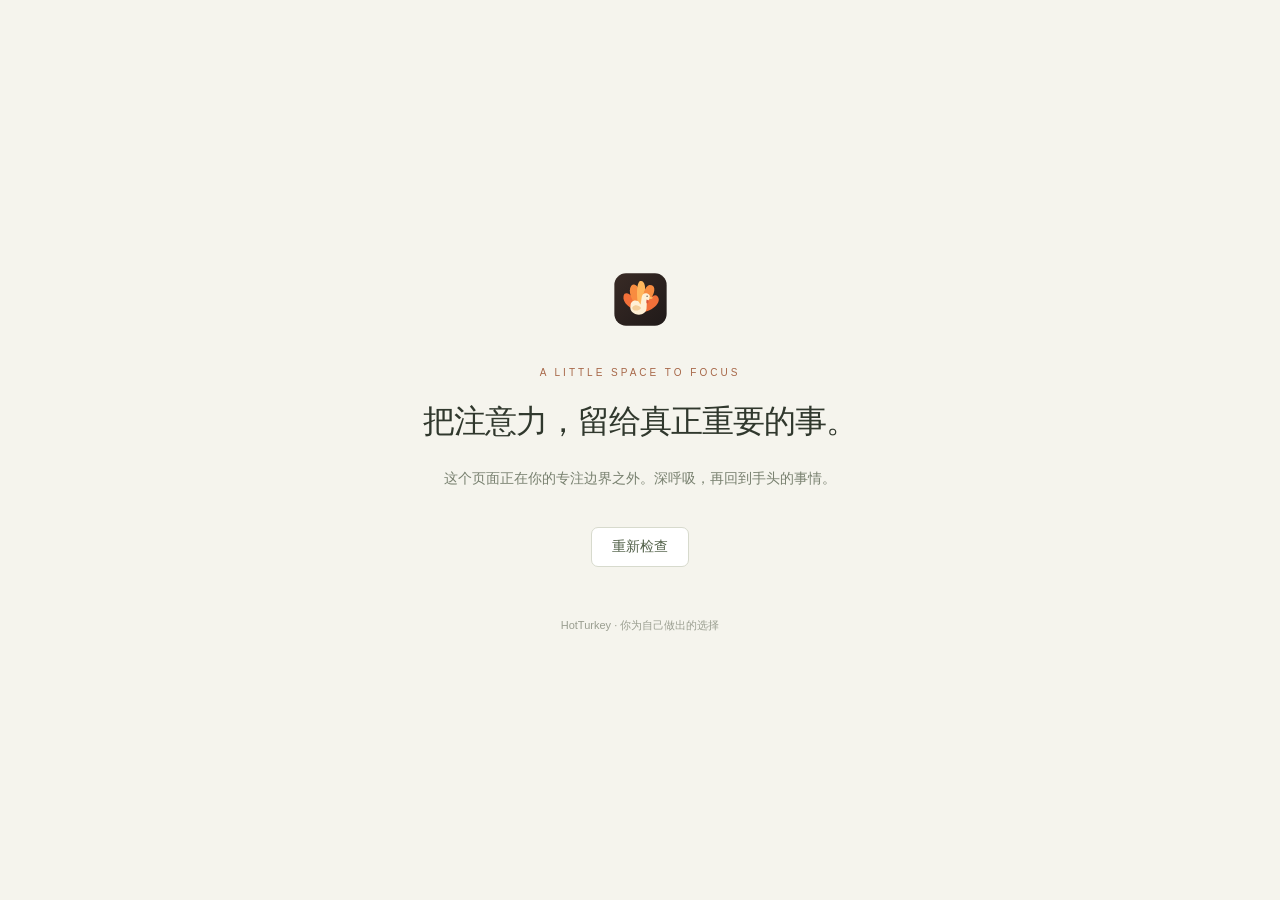
<file: extension/blocked.html>
<!doctype html><html lang="zh-CN"><head><meta charset="utf-8"><meta name="viewport" content="width=device-width,initial-scale=1"><title>HotTurkey · 留在专注里</title><link rel="stylesheet" href="blocked.css"><script src="blocked.js" defer></script></head><body><main><img src="icon.svg" alt="HotTurkey"><p class="eyebrow">A LITTLE SPACE TO FOCUS</p><h1>把注意力，留给真正重要的事。</h1><p class="message">这个页面正在你的专注边界之外。深呼吸，再回到手头的事情。</p><div id="details"></div><section id="tab-section" hidden><h2>仅放行当前标签页</h2><p class="message">只跳过所选规则的网站拦截。其他标签页、应用及其他规则继续生效；到期或关闭标签页后失效。</p><div id="tab-actions"></div></section><p id="tab-unavailable" class="message" hidden>更新桌面后台和浏览器扩展后，可临时放行当前标签页。</p><div id="breaks"></div><p id="error" role="status"></p><button id="retry">重新检查</button><small>HotTurkey · 你为自己做出的选择</small></main></body></html>
</file>
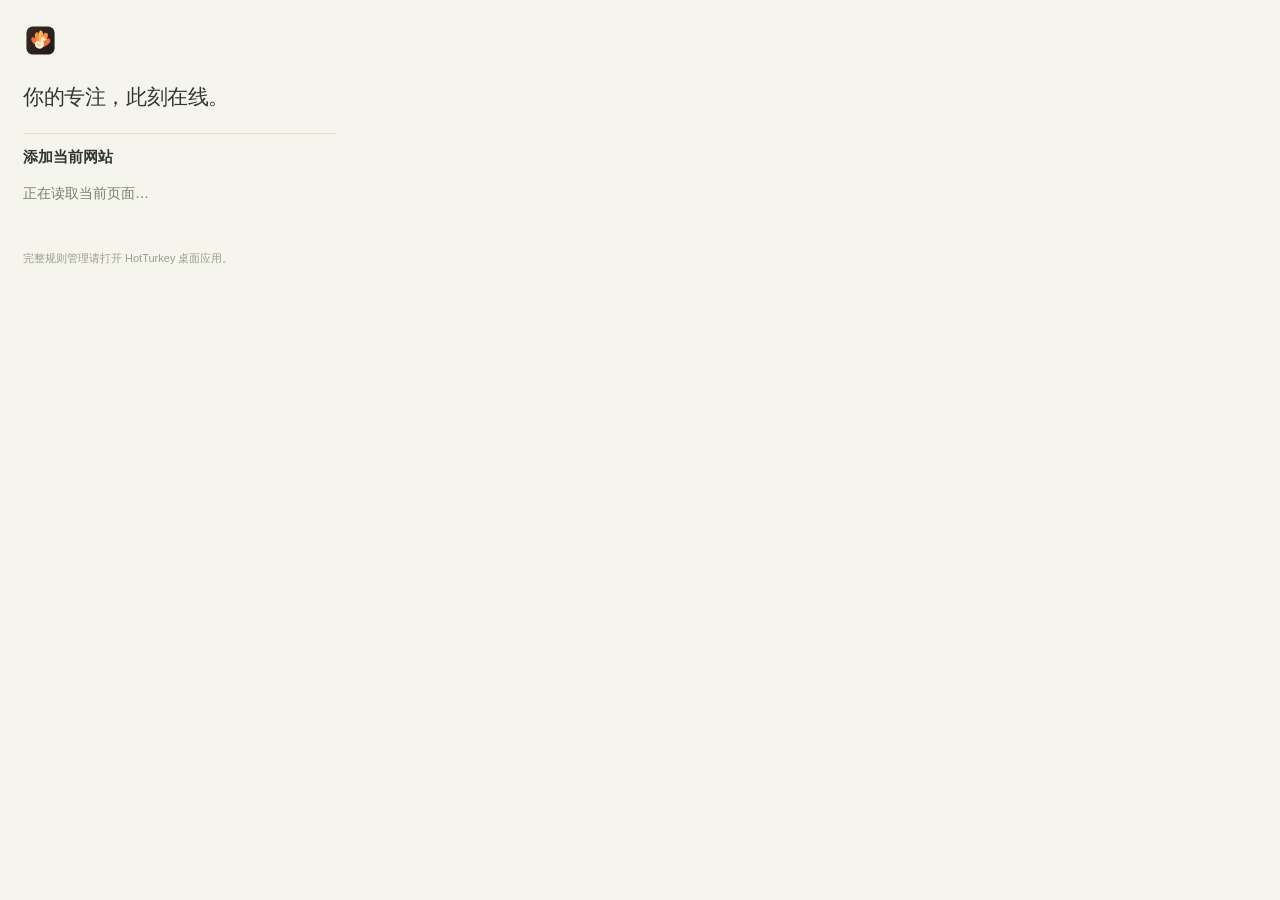
<file: extension/popup.html>
<!doctype html><html lang="zh-CN"><head><meta charset="utf-8"><title>HotTurkey</title><link rel="stylesheet" href="blocked.css"><script src="popup.js" defer></script></head><body class="popup"><main><img src="icon.svg" alt=""><h1>你的专注，此刻在线。</h1><p id="connection"></p><section id="quick-add"><h2>添加当前网站</h2><p id="add-hint" class="message">正在读取当前页面…</p><form id="add-form" hidden><div id="add-password-row" hidden><label for="add-password">设置密码</label><input id="add-password" type="password" autocomplete="off" maxlength="5000"><button id="load-rules" type="button">验证并读取规则</button></div><div id="add-choices" hidden><label for="add-scope">屏蔽范围</label><select id="add-scope"><option value="domain">域名及其子域名</option><option value="page">当前路径（不含查询参数）</option></select><p id="add-preview"></p><label for="add-rule">添加到规则</label><select id="add-rule"></select><button id="add-submit" type="submit">添加屏蔽网站</button></div></form><p id="add-result" role="status"></p><p id="add-error" role="alert"></p></section><div id="blocks"></div><small>完整规则管理请打开 HotTurkey 桌面应用。</small></main></body></html>
</file>
<file: extension/blocked.css>
:root{color-scheme:light dark}*{box-sizing:border-box}body{margin:0;background:#f5f4ed;color:#30382d;font:14px -apple-system,BlinkMacSystemFont,sans-serif;display:grid;min-height:100vh;place-items:center}main{text-align:center;max-width:740px;padding:65px 35px}img{width:65px;height:65px;border-radius:20px;margin-bottom:22px}.eyebrow{font-size:10px;letter-spacing:3px;color:#a76748}h1{font-size:32px;font-weight:500;letter-spacing:-1px;margin:22px 0}.message{font-size:14px;color:#78806f;line-height:1.8}#details{margin:30px 0 20px;font-size:12px;color:#7f856f}button{font:inherit;border:1px solid #d7dacd;border-radius:7px;background:#fff;padding:10px 20px;cursor:pointer;color:#526149;margin:6px}small{display:block;margin-top:45px;font-size:11px;color:#9a9e90}#error{font-size:12px;color:#b95636}textarea,input{display:block;width:100%;margin:12px auto;padding:12px;border:1px solid #d7dacd;border-radius:7px;font:13px monospace;background:#fff;color:#30382d}.challenge{max-width:500px;padding:15px;margin:10px auto;background:#eaece2;font:13px monospace;word-break:break-all;user-select:none}#breaks{margin-top:15px}.break-item{margin:15px auto;padding:15px;border:1px solid #dde0d3;border-radius:8px;max-width:540px}body.popup{min-height:0;width:330px;display:block}body.popup main{padding:23px;text-align:left}body.popup h1{font-size:21px;letter-spacing:-.4px}body.popup img{width:35px;height:35px;margin:0}.status-item{padding:12px 0;border-top:1px solid #dde0d3;font-size:12px}.status-item p{color:#78806f;font-size:11px;margin:5px 0}.online{color:#53715a}.offline{color:#b95636}
#tab-section{margin:30px auto 20px;max-width:560px}#tab-section h2{font-size:17px;font-weight:500}#tab-section .message,.break-item p{font-size:12px;line-height:1.7;color:#78806f}.break-item label{display:block;margin:14px 0 8px;font-size:12px}.break-item input[type=number]{display:inline-block;width:90px;margin:0 0 0 10px;padding:8px}button:disabled{cursor:wait;opacity:.55}[hidden]{display:none!important}
body.popup{width:360px;max-height:580px;overflow:auto}#quick-add{border-top:1px solid #dde0d3;margin-top:18px;padding-top:14px}#quick-add h2{font-size:15px;margin:0 0 8px}#quick-add label{display:block;font-size:12px;margin:10px 0 5px}#quick-add select{width:100%;padding:8px;border:1px solid #d7dacd;border-radius:7px;background:#fff;color:#30382d;font:12px -apple-system,BlinkMacSystemFont,sans-serif}#quick-add button{margin-left:0;padding:8px 12px;font-size:12px}#quick-add input{font:13px -apple-system,BlinkMacSystemFont,sans-serif}#add-preview{font:11px ui-monospace,monospace;overflow-wrap:anywhere;line-height:1.6}#add-error{font-size:12px;color:#b95636}#add-result{font-size:12px;color:#53715a;overflow-wrap:anywhere}
</file>
